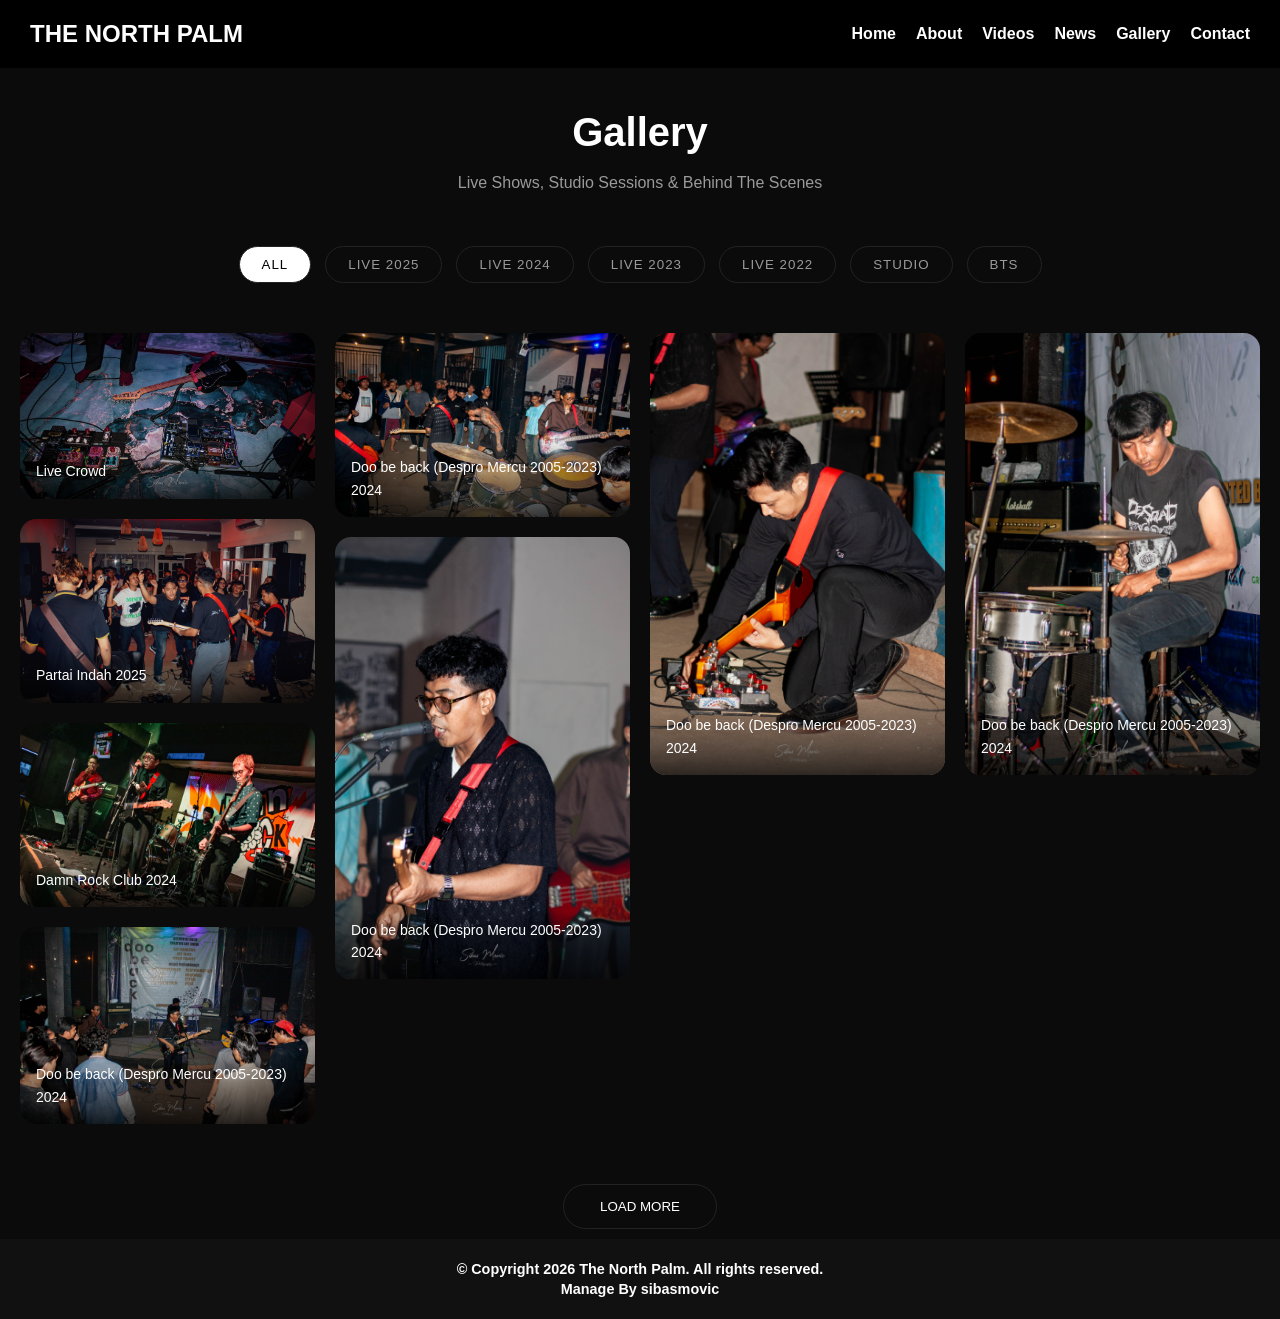
<file: gallery.html>
<!DOCTYPE html>
<html lang="id">
<head>
    <meta charset="UTF-8">
    <meta name="viewport" content="width=device-width, initial-scale=1.0">
    <link rel="icon" type="image/png" sizes="64x64" href="assets/img/logo_TNP_64x64.png">
    <title>THE NORTH PALM</title>
    <link rel="stylesheet" href="style.css">

    <style>
        :root {
        --bg: #0b0b0b;
        --fg: #ffffff;
        --muted: #9a9a9a;
        --border: #222;
        }

        body {
        margin: 0;
        background: var(--bg);
        color: var(--fg);
        }

        .container {
        max-width: 1400px;
        margin: auto;
        padding: 10px 20px;
        }

        h1 {
        text-align: center;
        font-size: 40px;
        margin-bottom: 6px;
        }

        .subtitle {
        text-align: center;
        color: var(--muted);
        margin-bottom: 50px;
        }

        /* ===== ALBUM TABS ===== */
        .album-tabs {
        display: flex;
        justify-content: center;
        gap: 14px;
        flex-wrap: wrap;
        margin-bottom: 50px;
        }

        .album-tabs button {
        background: transparent;
        border: 1px solid var(--border);
        color: var(--muted);
        padding: 10px 22px;
        border-radius: 30px;
        cursor: pointer;
        letter-spacing: 1px;
        }

        .album-tabs button.active,
        .album-tabs button:hover {
        background: white;
        color: black;
        }

        /* ===== MASONRY ===== */
        .masonry {
        column-count: 4;
        column-gap: 20px;
        }

        @media (max-width: 1200px) { .masonry { column-count: 3; } }
        @media (max-width: 800px) { .masonry { column-count: 2; } }
        @media (max-width: 500px) { .masonry { column-count: 1; } }

        .item {
        break-inside: avoid;
        margin-bottom: 20px;
        border-radius: 16px;
        overflow: hidden;
        cursor: pointer;
        position: relative;
        }

        .item img {
        width: 100%;
        display: block;
        transition: transform .4s ease;
        }

        .item:hover img { transform: scale(1.06); }

        .item span {
        position: absolute;
        left: 0; right: 0; bottom: 0;
        padding: 16px;
        font-size: 14px;
        background: linear-gradient(to top, rgba(0,0,0,.75), transparent);
        }

        /* ===== LOAD MORE ===== */
        .load-more {
        display: block;
        margin: 60px auto 0;
        padding: 14px 36px;
        background: transparent;
        border: 1px solid var(--border);
        color: var(--fg);
        border-radius: 40px;
        cursor: pointer;
        }

        .load-more:hover {
        background: white;
        color: black;
        }

        /* ===== LIGHTBOX ===== */
        .lightbox {
        position: fixed;
        inset: 0;
        background: rgba(0,0,0,.92);
        display: none;
        align-items: center;
        justify-content: center;
        z-index: 999;
        }

        .lightbox.active { display: flex; }

        .lightbox img {
        max-width: 92%;
        max-height: 92%;
        border-radius: 12px;
        }
    </style>
</head>
<body>

    <header>
        <div class="logo">THE NORTH PALM</div>

        <div class="socials">
          <a href="https://www.facebook.com/thenorthpalm/" target="_blank" rel="noopener noreferrer"><i class="fab fa-facebook"></i></a>
          <a href="https://www.instagram.com/thenorthpalm/" target="_blank" rel="noopener noreferrer"><i class="fab fa-instagram"></i></a>
          <a href="https://www.youtube.com/@thenorthpalmofficial1372/videos" target="_blank" rel="noopener noreferrer"><i class="fab fa-youtube"></i></a>
          <a href="https://soundcloud.com/thenorthpalm" target="_blank" rel="noopener noreferrer"><i class="fab fa-soundcloud"></i></a>
          <a href="https://music.apple.com/us/artist/the-north-palm/1245611151" target="_blank" rel="noopener noreferrer"><i class="fab fa-apple"></i></a>
        </div>

        <nav id="navbar">
          <ul>
            <li><a href="index.html">Home</a></li>
            <li><a href="index.html#about">About</a></li>
            <li><a href="index.html#videos">Videos</a></li>
            <li><a href="index.html#news">News</a></li>
            <li><a href="index.html#gallery">Gallery</a></li>
            <li><a href="https://wa.me/6281818972010?text=Halo%2C%20saya%20tertarik%20untuk%20kerjasama%20bisnis%20dengan%20Band%20The%20North%20Palm." target="_blank" rel="noopener noreferrer">Contact</a></li>
          </ul>
        </nav>

        <!-- Hamburger -->
        <div id="menu-toggle" class="menu-toggle">
          <i class="fas fa-bars"></i>
        </div>
    </header>

        <div class="container">
        <h1>Gallery</h1>
        <p class="subtitle">Live Shows, Studio Sessions & Behind The Scenes</p>

        <!-- ALBUM -->
        <div class="album-tabs">
            <button class="active" data-album="all">ALL</button>
            <button data-album="live-2025">LIVE 2025</button>
            <button data-album="live-2024">LIVE 2024</button>
            <button data-album="live-2023">LIVE 2023</button>
            <button data-album="live-2022">LIVE 2022</button>
            <button data-album="studio">STUDIO</button>
            <button data-album="bts">BTS</button>
        </div>

        <!-- MASONRY GRID -->
        <div class="masonry" id="gallery"></div>

        <button class="load-more" id="loadMore">LOAD MORE</button>
        </div>

        <div class="lightbox" id="lightbox"><img></div>

    <script>
        const photos = [
        {src:'assets/gallery/IMG_1067_800x500.jpg', album:'live-2025', title:'Live Crowd'},
        {src:'assets/gallery/IMG_9785_800x500.jpg', album:'live-2025', title:'Partai Indah 2025'},
        {src:'assets/gallery/Treehaus_Kemang_27.10.2024_800x500.jpg', album:'live-2024', title:'Damn Rock Club 2024'},
        {src:'assets/gallery/IMG_8959_800x500.jpg', album:'live-2024', title:'Doo be back (Despro Mercu 2005-2023) 2024'},
        {src:'assets/gallery/IMG_8947_800x500.jpg', album:'live-2024', title:'Doo be back (Despro Mercu 2005-2023) 2024'},
        {src:'assets/gallery/IMG_8968.jpg', album:'live-2024', title:'Doo be back (Despro Mercu 2005-2023) 2024'},
        {src:'assets/gallery/IMG_8971.jpg', album:'live-2024', title:'Doo be back (Despro Mercu 2005-2023) 2024'},
        {src:'assets/gallery/IMG_8953.jpg', album:'live-2024', title:'Doo be back (Despro Mercu 2005-2023) 2024'},
        {src:'assets/gallery/IMG_8952.jpg', album:'live-2024', title:'Doo be back (Despro Mercu 2005-2023) 2024'},
        {src:'assets/gallery/IMG_0527_800x500.jpg', album:'live-2023', title:'Dekat Di Beranda 2023'},
        {src:'assets/gallery/ORANGE_POP_(06.08.2022)_800x500.jpg', album:'live-2022', title:'Orange Pop Vol.3 2023'},
        {src:'assets/gallery/IMG_1088_800x500.jpg', album:'studio', title:'Studio Session'},
        {src:'assets/gallery/IMG_1109_800x500.jpg', album:'bts', title:'Behind The Scene'},
        // tambah data foto di sini
        ];

        let currentAlbum = 'all';
        let visible = 8;
        const gallery = document.getElementById('gallery');

        function render() {
        gallery.innerHTML = '';
        const filtered = currentAlbum === 'all'
            ? photos
            : photos.filter(p => p.album === currentAlbum);

        filtered.slice(0, visible).forEach(p => {
            const div = document.createElement('div');
            div.className = 'item';
            div.innerHTML = `<img src="${p.src}"><span>${p.title}</span>`;
            div.onclick = () => openLightbox(p.src);
            gallery.appendChild(div);
        });
        }

        // Album switch
        const tabs = document.querySelectorAll('.album-tabs button');
        tabs.forEach(btn => {
        btn.onclick = () => {
            tabs.forEach(b => b.classList.remove('active'));
            btn.classList.add('active');
            currentAlbum = btn.dataset.album;
            visible = 8;
            render();
        }
        });

        // Load more
        document.getElementById('loadMore').onclick = () => {
        visible += 6;
        render();
        };

        // Lightbox
        const lightbox = document.getElementById('lightbox');
        const lbImg = lightbox.querySelector('img');
        function openLightbox(src) {
        lbImg.src = src;
        lightbox.classList.add('active');
        }
        lightbox.onclick = () => lightbox.classList.remove('active');

        render();
    </script>
    
    <footer class="site-footer">
    <p>&copy; Copyright 2026 The North Palm. All rights reserved.</p>
    <p>
        Manage By
        <a href="https://www.instagram.com/bagasadesetyo_/" target="_blank" rel="noopener noreferrer">
        sibasmovic
        </a>
    </p>
    </footer>

</body>
</html>
</file>
<file: style.css>
/* RESET */
* { margin: 0; padding: 0; box-sizing: border-box; }
body { 
  font-family: 'Montserrat', sans-serif; 
  background: #000; 
  color: #fff; 
  line-height: 1.6; 
  padding-top: 90px; 
}
a { text-decoration: none; color: inherit; }

/* HEADER */
header {
  position: fixed;
  top: 0; left: 0;
  width: 100%;
  background: rgba(0,0,0,0.95);
  z-index: 1000;
  padding: 15px 30px;
  box-sizing: border-box;
}
.logo {
  font-size: 1.5rem;
  font-weight: 800;
  text-transform: uppercase;
}
.socials a { color: #fff; font-size: 0.9rem; }
nav ul { list-style: none; margin: 0; padding: 0; }
nav a { color: #fff; font-weight: 600; }
.menu-toggle {
  display: none;
  font-size: 1.8rem;
  cursor: pointer;
  color: #fff;
}

/* DESKTOP */
@media (min-width: 769px) {
  header {
    display: grid;
    grid-template-columns: 1fr auto 1fr;
    align-items: center;
  }
  .logo { justify-self: start; }
  .socials { justify-self: center; display: flex; gap: 12px; }
  nav { justify-self: end; }
  nav ul { display: flex; gap: 20px; }
  .menu-toggle { display: none; }
}

/* MOBILE */
@media (max-width: 768px) {
  header {
    display: flex;
    flex-wrap: wrap;
    align-items: center;
  }
  .logo { flex: 1; font-size: 1.3rem; }
  .menu-toggle { display: block; margin-left: auto; }
  .socials {
    order: 2;
    width: 100%;
    display: flex;
    justify-content: center;
    gap: 10px;
    margin-top: 8px;
  }
  nav {
    display: none;
    order: 3;
    width: 100%;
    background: #000;
    padding: 12px 0;
    text-align: center;
  }
  nav.active { display: block; }
  nav ul { display: flex; flex-direction: column; gap: 12px; }
  nav ul li a { padding: 8px 0; font-size: 1.1rem; font-weight: bold; }
}

/* HERO */
.hero { position: relative; }
.hero img { width: 100%; height: auto; max-height: 80vh; object-fit: cover; }
.hero-text {
  position: absolute; 
  top: 50%; left: 50%; 
  transform: translate(-50%, -50%);
  text-align: center; 
  color:#fff;
}
.hero-text h1 { font-size: clamp(1.8rem, 5vw, 3rem); font-weight: 800; }
.hero-text p { font-size: clamp(1rem, 3vw, 1.2rem); }
/* ABOUT */
.about {
  display: flex;
  align-items: center;
  justify-content: space-between;
  gap: 40px;
  padding: 200px 20px;
}

.about-text {
  flex: 1;
}

.about-text h2 {
  font-size: 1.8rem;
  margin-bottom: 20px;
  text-align: left;
}

.about-text p {
  margin-bottom: 15px;
  text-align: justify;
}

.about-logo {
  flex: 1;
  text-align: center;
}

.about-logo img {
  max-width: 80%;
  height: auto;
}

/* MOBILE RESPONSIVE */
@media (max-width: 768px) {
  .about {
    flex-direction: column;
    text-align: center;
  }

  .about-text h2 {
    text-align: center;
  }

  .about-logo img {
    max-width: 60%;
    margin-top: 20px;
  }
}


/* VIDEOS */
.featured-video { padding: 40px 20px; text-align: center; }
.featured-video h2 { margin-bottom: 20px; }
.video-grid { 
  display: grid; 
  grid-template-columns: repeat(auto-fit, minmax(280px, 1fr)); 
  gap: 20px; 
}
.video-card iframe { width: 100%; height: 200px; border-radius: 8px; }

/* Button "See All Videos" */
.see-all-videos {
  display: inline-block;
  margin-top: 20px;
  padding: 8px 16px;
  border: 1px solid #fff;
  border-radius: 6px;
  font-weight: bold;
  transition: 0.3s;
  text-align: center;
}

.see-all-videos:hover {
  background: #fff;
  color: #000;
}

/* Mobile adjust */
@media (max-width: 768px) {
  .see-all-videos {
    display: block;
    width: 80%;          /* lebih lebar di mobile */
    margin: 20px auto 0; /* center button */
    padding: 12px 0;     /* tinggi lebih enak */
    font-size: 1rem;
  }
}


/* NEWS */
/* Latest News */
.news {
  padding: 40px 20px;
}

.news h2 {
  text-align: center;
  margin-bottom: 20px;
  font-size: 1.8rem;
  font-weight: 800;
}

.news-cards {
  display: grid;
  grid-template-columns: repeat(auto-fit, minmax(280px, 1fr));
  gap: 20px;
}

.card {
  background: #111;
  border-radius: 10px;
  overflow: hidden;
  padding: 20px;
}

.card img {
  width: 100%;
  height: auto;
  border-radius: 8px;
  margin-bottom: 15px;
}

/* judul berita */
.card h3 {
  font-size: 1.2rem;
  font-weight: 700;
  margin-bottom: 10px;
}

/* paragraf press release */
.card p {
  margin-bottom: 10px;  /* atur jarak antar paragraf */
  font-size: 0.95rem;
  line-height: 1.6;
}



/* ============================= */
/* MUSIC */
/* ============================= */
.music {
  padding: 40px 20px;
}

.music h2 {
  font-size: 28px;
  margin-bottom: 20px;
}

.music iframe {
  margin-bottom: 15px; /* Beri jarak antar iframe */
}


/* GALLERY */
.gallery { padding: 40px 20px; text-align: center; }
.gallery h2 { margin-bottom: 20px; }
.gallery-grid { 
  display: grid; 
  grid-template-columns: repeat(5, minmax(150px, 1fr)); 
  gap: 10px; 
}
.gallery-grid img { width: 100%; border-radius: 6px; }

/* ===== GALLERY CTA ===== */
.gallery-cta {
  margin-top: 50px;
  text-align: center;
}

.pill-button {
  display: inline-flex;
  align-items: center;
  justify-content: center;
  min-width: 200px;
  padding: 14px 40px;
  border-radius: 999px;
  background: #fff;
  color: #000;
  font-size: 13px;
  font-weight: 700;
  letter-spacing: 2px;
  transition: all .3s ease;
}

.pill-button:hover {
  background: #eaeaea;
  transform: translateY(-2px);
}

/* Mobile */
@media (max-width: 768px) {
  .gallery-cta {
    margin-top: 40px;
  }

  .pill-button {
    width: 85%;
    padding: 16px 0;
    font-size: 14px;
  }
}


/* FOOTER */
.site-footer {
  background: #111;
  text-align: center;
  padding: 20px;
  font-weight: bold;
  color: #fff;
  font-size: 0.9rem;
  line-height: 1.4;
}

.site-footer a {
  color: #fff;
}

.site-footer a:hover {
  color: #1db954;
}

/* ============================= */
/* RESPONSIVE ADJUSTMENTS */
/* ============================= */
/* Untuk tablet dan mobile */
/* TABLET RESPONSIVE */
@media (max-width: 1024px) and (min-width: 769px) {
  .about {
    flex-direction: row;
    gap: 20px;
    text-align: center;
  }

  .about-text h2 {
    text-align: center;
  }

  .about-logo img {
    max-width: 70%;
    height: auto; /* menjaga proporsi */
    object-fit: contain;
    margin: 0 auto;
  }
}

/* MOBILE RESPONSIVE */
@media (max-width: 768px) {
  .about {
    flex-direction: column;
    text-align: center;
  }

  .about-text h2 {
    text-align: center;
  }

  .about-logo img {
    max-width: 100%;
    height: auto; /* tetap proporsional */
    object-fit: contain;
    margin-top: 20px;
  }
}


/* Untuk mobile kecil */
@media (max-width: 480px) {
  .hero {
    margin-top: 60px; /* Sesuaikan lagi untuk header yang mungkin lebih kecil */
  }

  .hero-text h1 {
    font-size: 1.5rem;
  }

  .hero-text p {
    font-size: 0.9rem;
  }

  .about {
    padding: 20px 10px;
  }

  .video-card iframe {
    height: 180px;
  }

  .news h2, .featured-video h2, .music h2, .gallery h2 {
    font-size: 24px;
  }

  .card h3 {
    font-size: 16px;
  }

  .card p {
    font-size: 13px;
  }

  .gallery-grid {
    grid-template-columns: repeat(auto-fit, minmax(100px, 1fr)); /* Lebih banyak kolom kecil */
  }

    /* Gallery mobile fix */
  @media (max-width: 768px) {
    .gallery-grid {
      grid-template-columns: 1fr; /* hanya 1 kolom */
    }

    .gallery-grid img {
      width: 100%;
      height: auto;        /* jaga rasio asli, tidak lonjong */
      display: block;
      border-radius: 6px;
    }
  }


  .site-footer {
    font-size: 0.8rem;
  }

  /* View All Gallery Button */
.see-all-gallery {
  display: inline-block;
  margin: 30px auto 0;
  padding: 10px 26px;
  border: 1px solid #fff;
  border-radius: 6px;
  font-weight: bold;
  letter-spacing: 1px;
  text-align: center;
  transition: 0.3s;
}

.see-all-gallery:hover {
  background: #fff;
  color: #000;
}

/* Mobile */
@media (max-width: 768px) {
  .see-all-gallery {
    display: block;
    width: 80%;
    margin: 20px auto 0;
    padding: 12px 0;
    font-size: 1rem;
  }
}

/* ===== PILL BUTTON (GLOBAL) ===== */
.pill-button {
  display: inline-flex;
  justify-content: center;
  align-items: center;
  min-width: 180px;
  padding: 12px 36px;
  border-radius: 999px;
  background: #fff;
  color: #000;
  font-size: 13px;
  font-weight: bold;
  letter-spacing: 2px;
  border: none;
  cursor: pointer;
  transition: all .25s ease;
}

.pill-button:hover {
  background: #eaeaea;
}

/* Center helper (optional) */
.pill-center {
  text-align: center;
  margin-top: 50px;
}

/* Mobile */
@media (max-width: 768px) {
  .pill-button {
    width: 80%;
    padding: 14px 0;
    font-size: 14px;
  }
}


}
</file>
